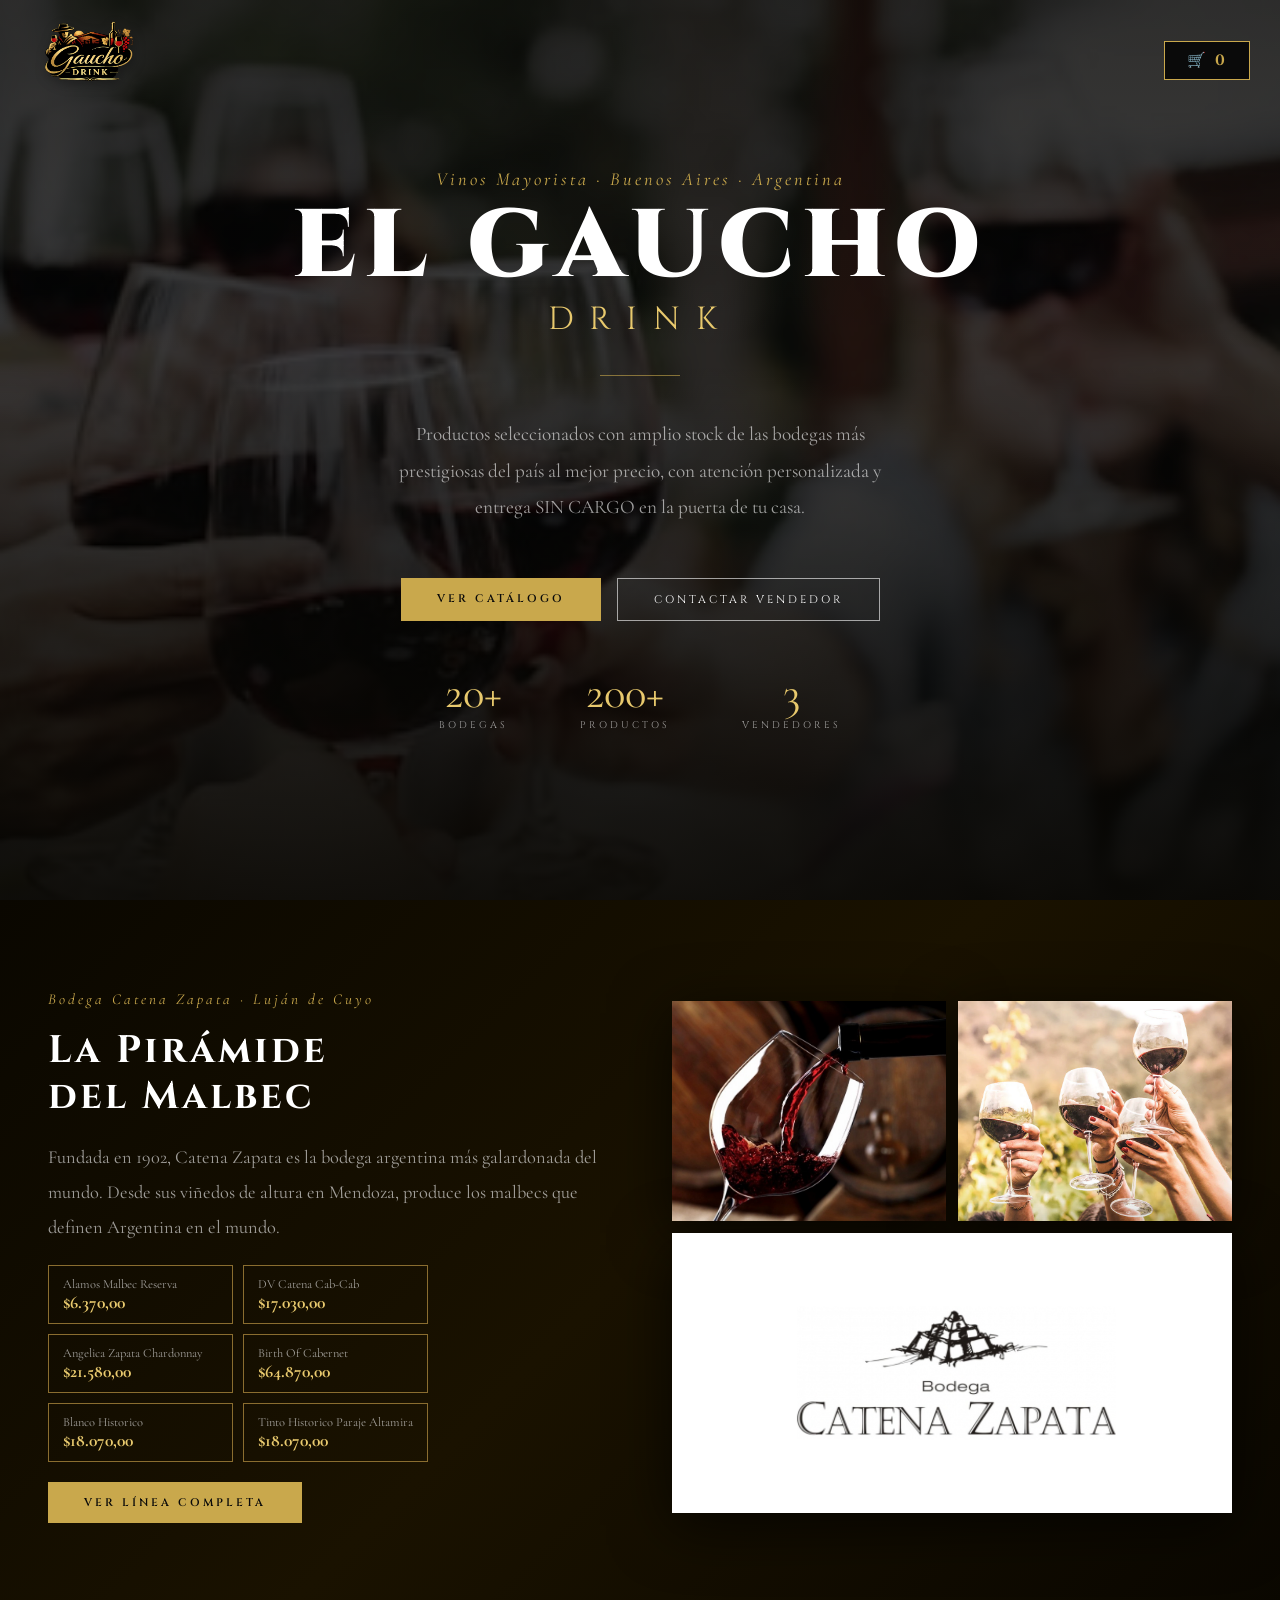
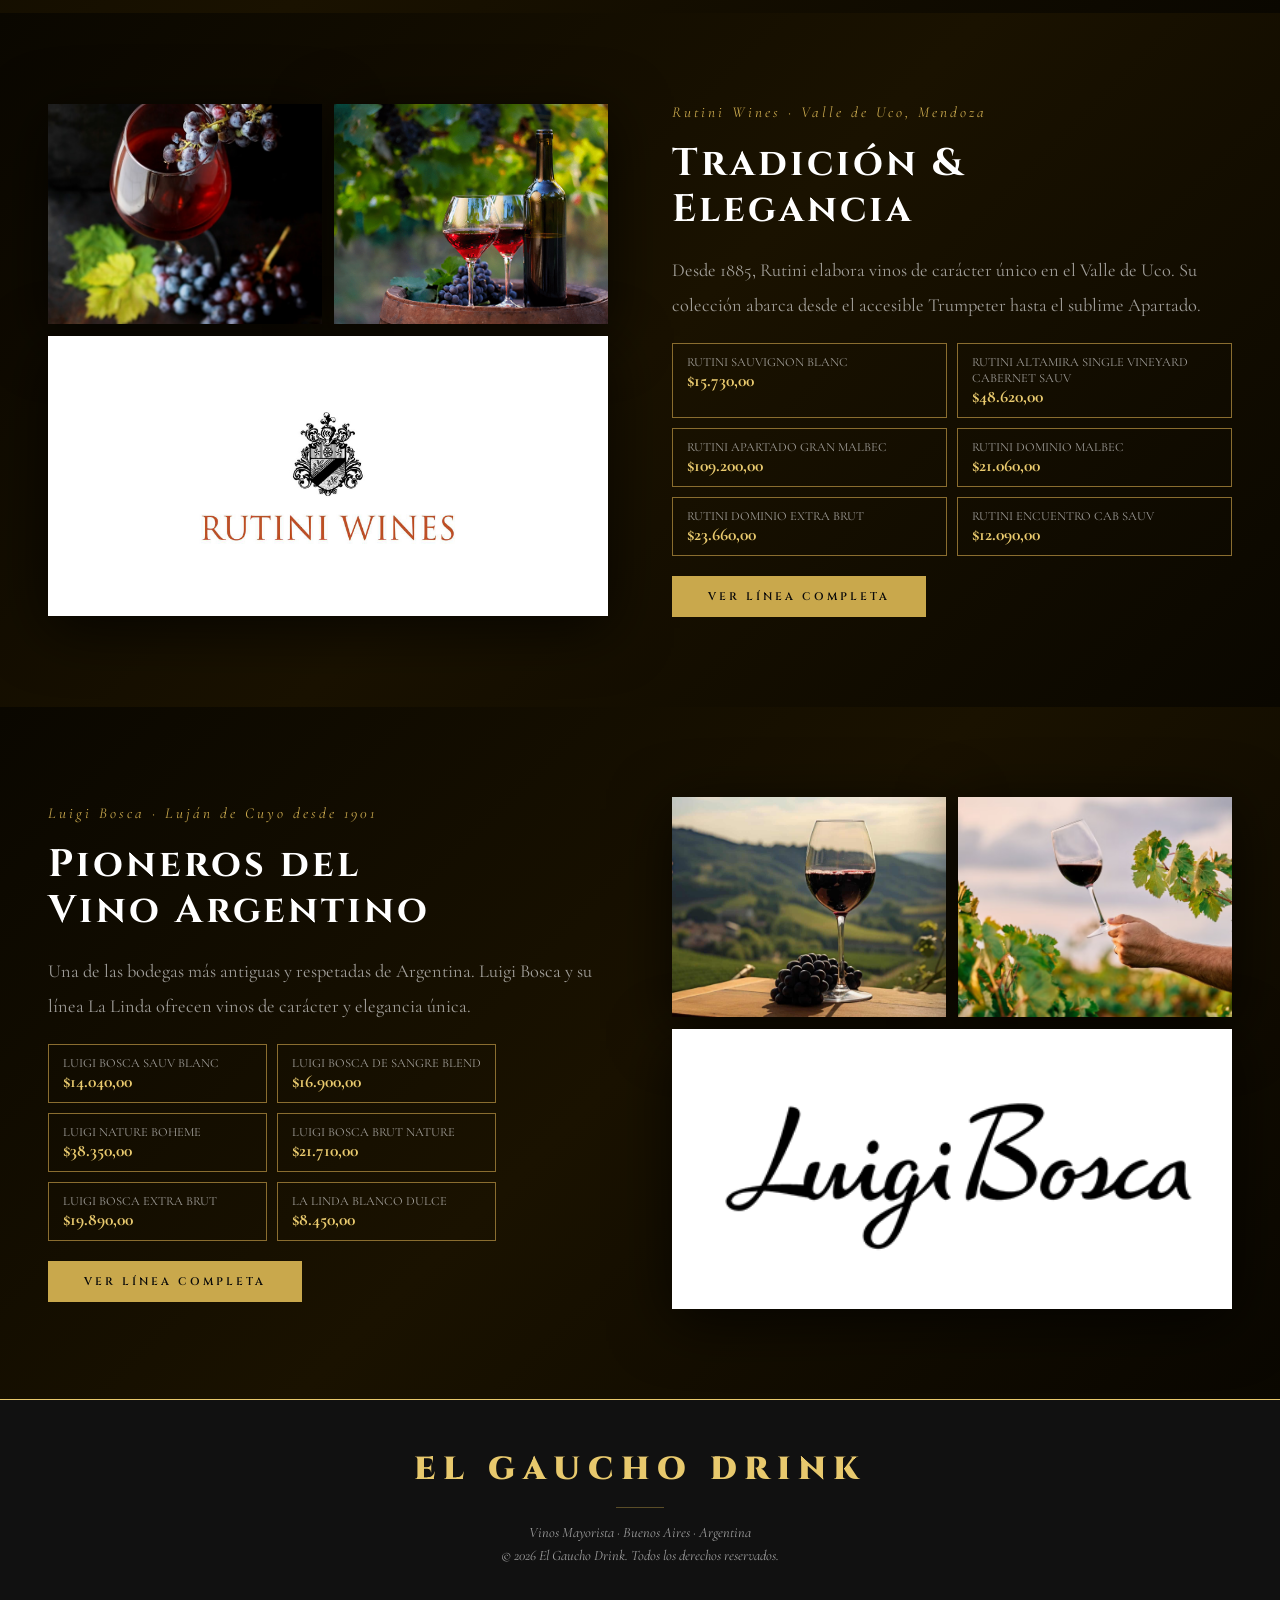
<file: index.html>
<!doctype html>
<html lang="es">
  <head>
    <meta charset="UTF-8" />
    <meta name="viewport" content="width=device-width, initial-scale=1.0" />
    <title>El Gaucho Drink - Vinos Mayorista</title>
    <link
      href="https://fonts.googleapis.com/css2?family=Cormorant+Garamond:ital,wght@0,400;1,400&family=Cinzel:wght@400;700;900&display=swap"
      rel="stylesheet"
    />
    <link rel="stylesheet" href="css/styleNavegacion.css" type="text/css" />
    <link rel="stylesheet" href="css/styleIndex.css" type="text/css" />
    <link rel="stylesheet" href="css/styleFooter.css" type="text/css" />
  </head>
  <body>
    <header>
      <!-- NAV -->
      <nav class="nav-container">
        <a href="./" onclick="mostrarSeccion('inicio')" class="nav-logo-link">
          <img
            src="./imagenes/logos/marca.png"
            alt="Logo El Gaucho Drink"
            class="nav-logo-img"
          />
        </a>

        <ul class="nav-links nav-main-links" id="main-nav-links">
          <li>
            <a href="./" onclick="mostrarSeccion('inicio')">Inicio</a>
          </li>
          <li>
            <a href="pages/catalogo.html" onclick="mostrarSeccion('catalogo')"
              >Catálogo</a
            >
          </li>
          <li>
            <a href="pages/nosotros.html" onclick="mostrarSeccion('nosotros')"
              >Quiénes Somos</a
            >
          </li>
          <li>
            <a href="pages/contacto.html" onclick="mostrarSeccion('contacto')"
              >Contacto</a
            >
          </li>
        </ul>

        <button class="button-cart" onclick="toggleCarrito()">
          🛒 <span id="count-cart">0</span>
        </button>
      </nav>
    </header>

    <main>
      <!-- HERO -->
      <section class="hero">
        <div
          class="hero-bg"
          style="
            background: url(&quot;./imagenes/ilustraciones/familia.jpeg&quot;)
              center/cover no-repeat;
          "
        ></div>
        <div class="hero-overlay"></div>
        <div class="hero-content">
          <div class="hero-text">
            <p class="hero-eyebrow">
              Vinos Mayorista · Buenos Aires · Argentina
            </p>
            <h1>EL GAUCHO<span class="sub">DRINK</span></h1>
            <div class="hero-rule"></div>
            <p class="hero-desc">
              Productos seleccionados con amplio stock de las bodegas más
              prestigiosas del país al mejor precio, con atención personalizada
              y entrega SIN CARGO en la puerta de tu casa.
            </p>
            <div class="hero-btns">
              <a
                href="pages/catalogo.html"
                onclick="mostrarSeccion('catalogo')"
                class="btn-gold"
                >Ver Catálogo</a
              >
              <a
                href="pages/contacto.html"
                onclick="mostrarSeccion('contacto')"
                class="btn-ghost"
                >Contactar Vendedor</a
              >
            </div>
          </div>
          <div class="hero-stats">
            <div class="stat">
              <div class="n">20+</div>
              <div class="l">Bodegas</div>
            </div>
            <div class="stat">
              <div class="n">200+</div>
              <div class="l">Productos</div>
            </div>
            <div class="stat">
              <div class="n">3</div>
              <div class="l">Vendedores</div>
            </div>
          </div>
        </div>
      </section>

      <!-- SHOWCASE -->
      <section id="showcases-container"></section>
    </main>

    <footer>
      <div class="f-logo">EL GAUCHO DRINK</div>
      <div class="f-rule"></div>
      <p>Vinos Mayorista · Buenos Aires · Argentina</p>
      <p>&copy; 2026 El Gaucho Drink. Todos los derechos reservados.</p>
    </footer>
    <script src="scripts/productos.js"></script>
    <script src="scripts/showcase.js"></script>
    <script src="scripts/carrito.js"></script>
    <script src="scripts/app.js"></script>
  </body>
</html>
</file>
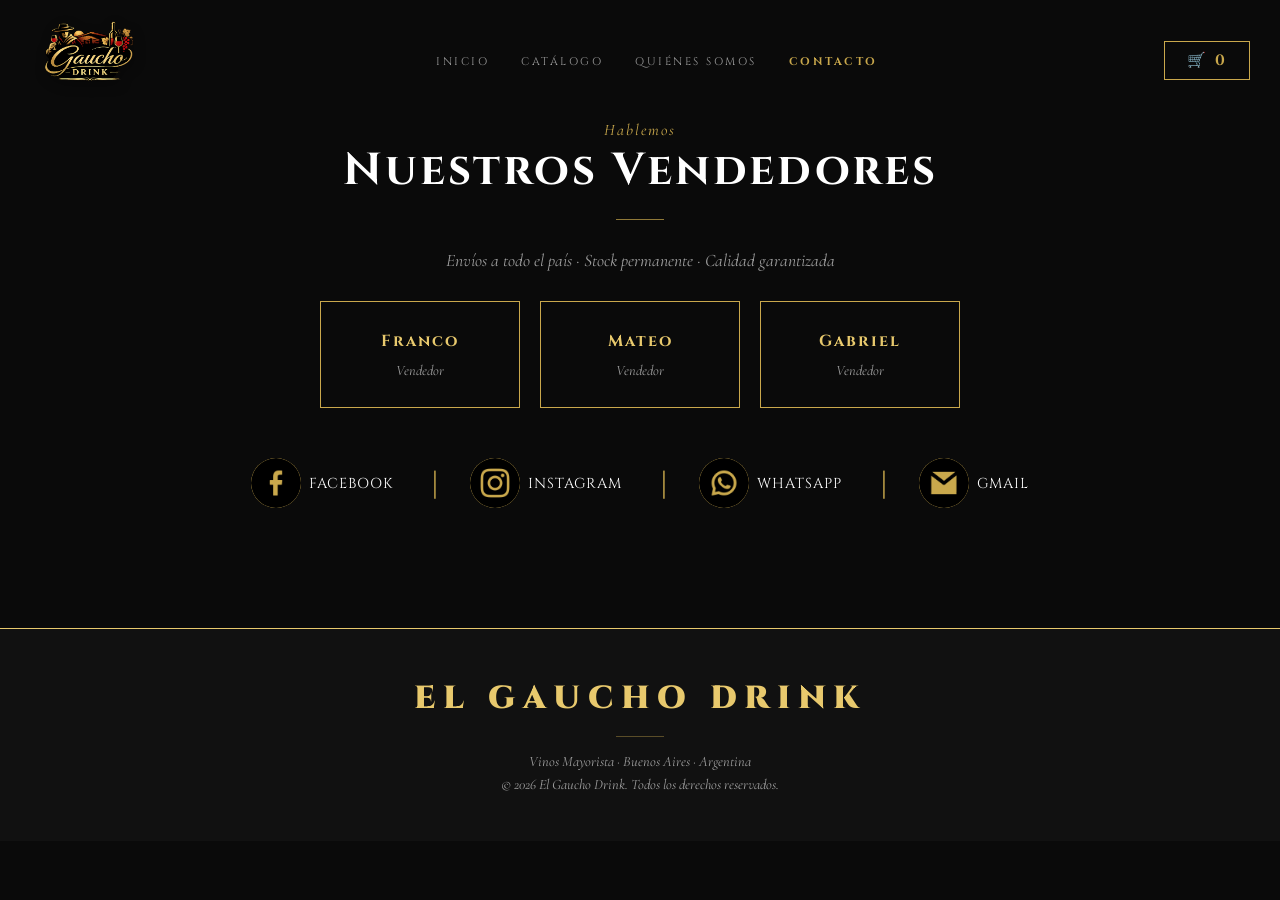
<file: contacto.html>
<!doctype html>
<html lang="en">
  <head>
    <meta charset="UTF-8" />
    <meta name="viewport" content="width=device-width, initial-scale=1.0" />
    <title>El Gaucho Drink - Contacto</title>
    <link
      href="https://fonts.googleapis.com/css2?family=Cormorant+Garamond:ital,wght@0,400;1,400&family=Cinzel:wght@400;700;900&display=swap"
      rel="stylesheet"
    />
    <link rel="stylesheet" href="styleNavegacion.css" type="text/css" />
    <link rel="stylesheet" href="styleContacto.css" type="text/css" />
    <link rel="stylesheet" href="styleFooter.css" type="text/css" />
  </head>
  <body>
    <header>
      <!-- NAV -->
      <nav class="nav-container nav-background">
        <a href="./" onclick="mostrarSeccion('inicio')" class="nav-logo-link">
          <img
            src="./imagenes/logos/marca.png"
            alt="Logo El Gaucho Drink"
            class="nav-logo-img"
          />
        </a>

        <ul class="nav-links nav-main-links" id="main-nav-links">
          <li>
            <a href="./" onclick="mostrarSeccion('inicio')">Inicio</a>
          </li>
          <li>
            <a href="catalogo.html" onclick="mostrarSeccion('catalogo')"
              >Catálogo</a
            >
          </li>
          <li>
            <a href="nosotros.html" onclick="mostrarSeccion('nosotros')"
              >Quiénes Somos</a
            >
          </li>
          <li>
            <a
              href="contacto.html"
              class="active-link"
              onclick="mostrarSeccion('contacto')"
              >Contacto</a
            >
          </li>
        </ul>

        <button class="button-cart" onclick="toggleCarrito()">
          🛒 <span id="count-cart">0</span>
        </button>
      </nav>
    </header>

    <main>
      <section class="contact-section" id="contacto">
        <div class="section-header">
          <p class="s-eyebrow">Hablemos</p>
          <h2 class="s-title">Nuestros Vendedores</h2>
          <div class="s-rule"></div>
        </div>
        <p class="section-text">
          Envíos a todo el país · Stock permanente · Calidad garantizada
        </p>

        <section class="section-social-networks">
          <div class="contact-grid">
            <div class="cc">
              <h3>Franco</h3>
              <p>Vendedor</p>
            </div>

            <div class="cc">
              <h3>Mateo</h3>
              <p>Vendedor</p>
            </div>

            <div class="cc">
              <h3>Gabriel</h3>
              <p>Vendedor</p>
            </div>
          </div>

          <div class="us-socials">
            <a
              href="https://www.facebook.com/profile.php?id=61582265163674"
              target="_blank"
              class="social-link"
            >
              <span class="social-icon">
                <img
                  src="./imagenes/logos/facebook.png"
                  alt="Logo de Facebook"
                />
              </span>
              Facebook
            </a>
            <a
              href="https://instagram.com/elgauchodrink"
              target="_blank"
              class="social-link"
            >
              <span class="social-icon">
                <img
                  src="./imagenes/logos/instagram.png"
                  alt="Logo de Instagram"
                />
              </span>
              Instagram
            </a>
            <a
              href="https://wa.me/5491176588135"
              target="_blank"
              class="social-link"
            >
              <span class="social-icon">
                <img
                  src="./imagenes/logos/whatsapp.png"
                  alt="Logo de WhatsApp"
                />
              </span>
              WhatsApp
            </a>
            <a href="mailto:elgauchodrink@gmail.com" class="social-link">
              <span class="social-icon">
                <img src="./imagenes/logos/gmail.png" alt="Logo de Gmail" />
              </span>
              Gmail
            </a>
          </div>
        </section>
      </section>
    </main>

    <footer>
      <div class="f-logo">EL GAUCHO DRINK</div>
      <div class="f-rule"></div>
      <p>Vinos Mayorista · Buenos Aires · Argentina</p>
      <p>&copy; 2026 El Gaucho Drink. Todos los derechos reservados.</p>
    </footer>
    <script src="carrito.js"></script>
  </body>
</html>
</file>
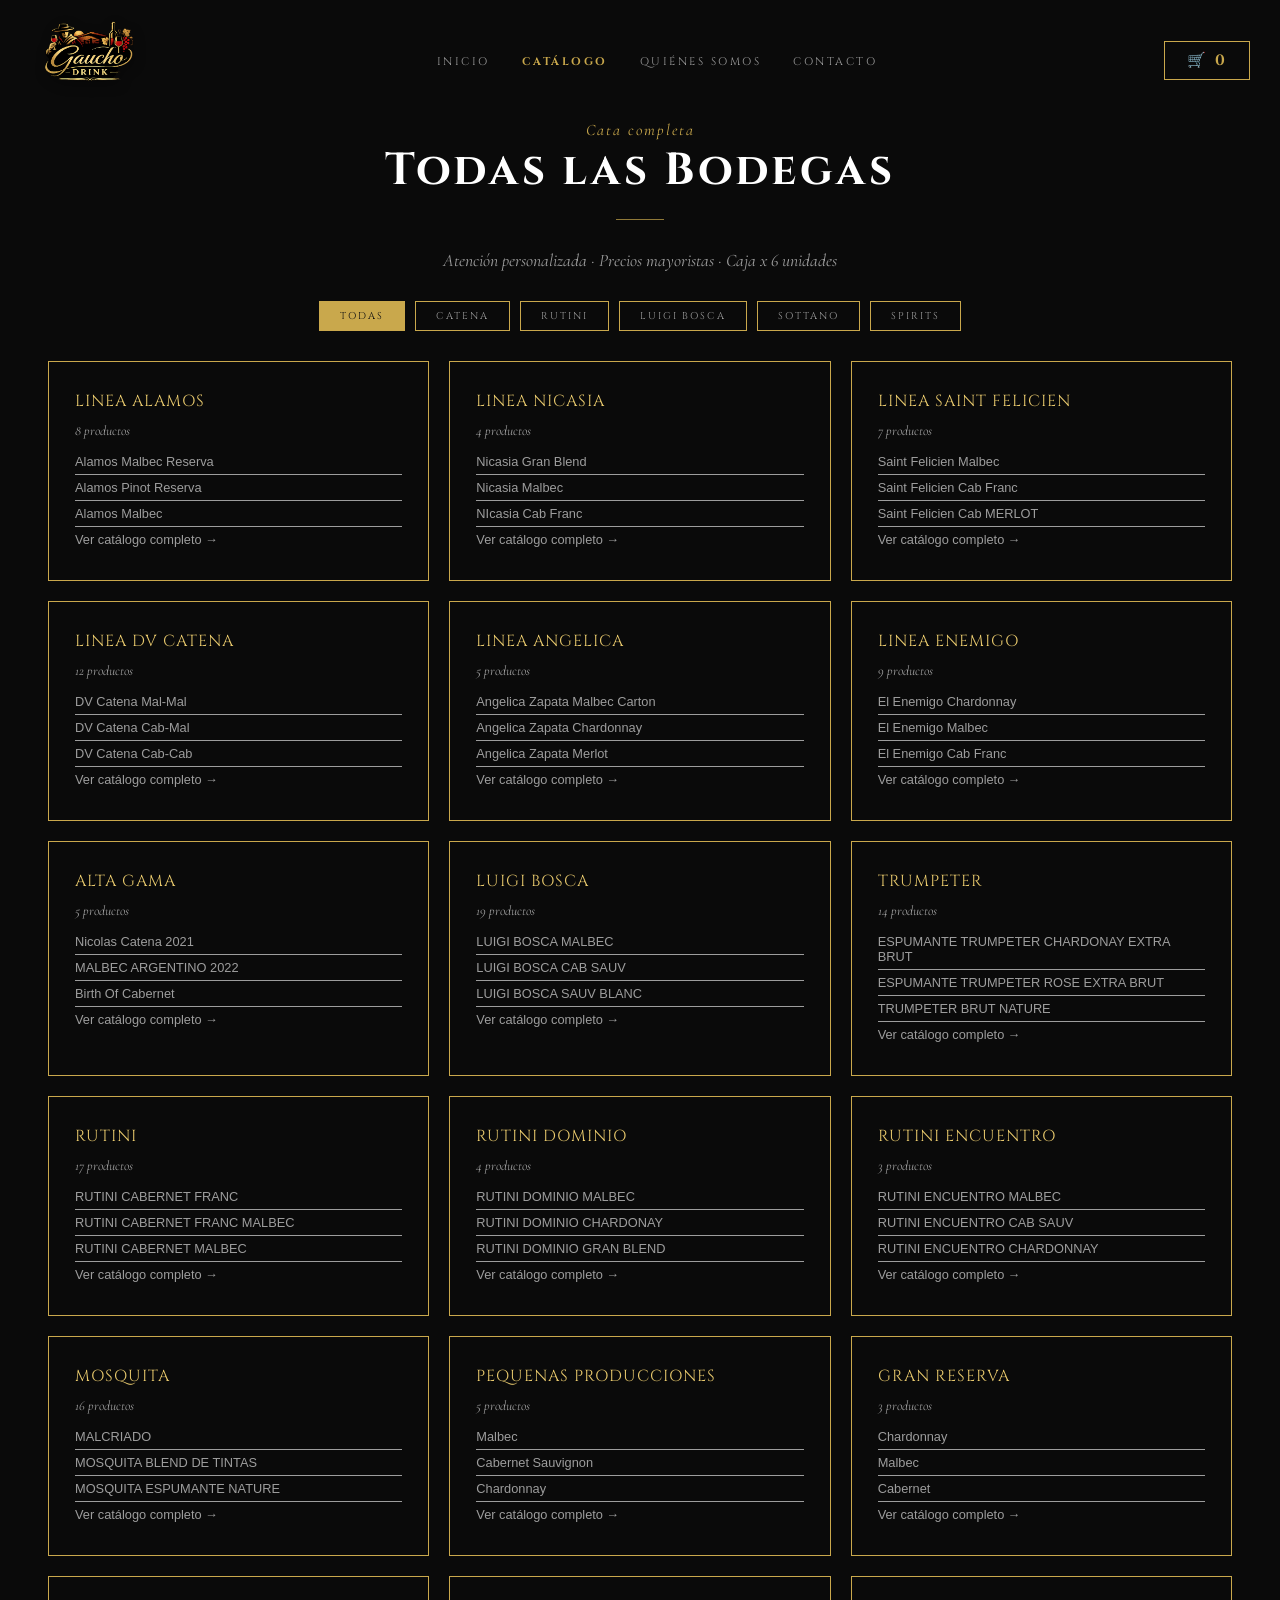
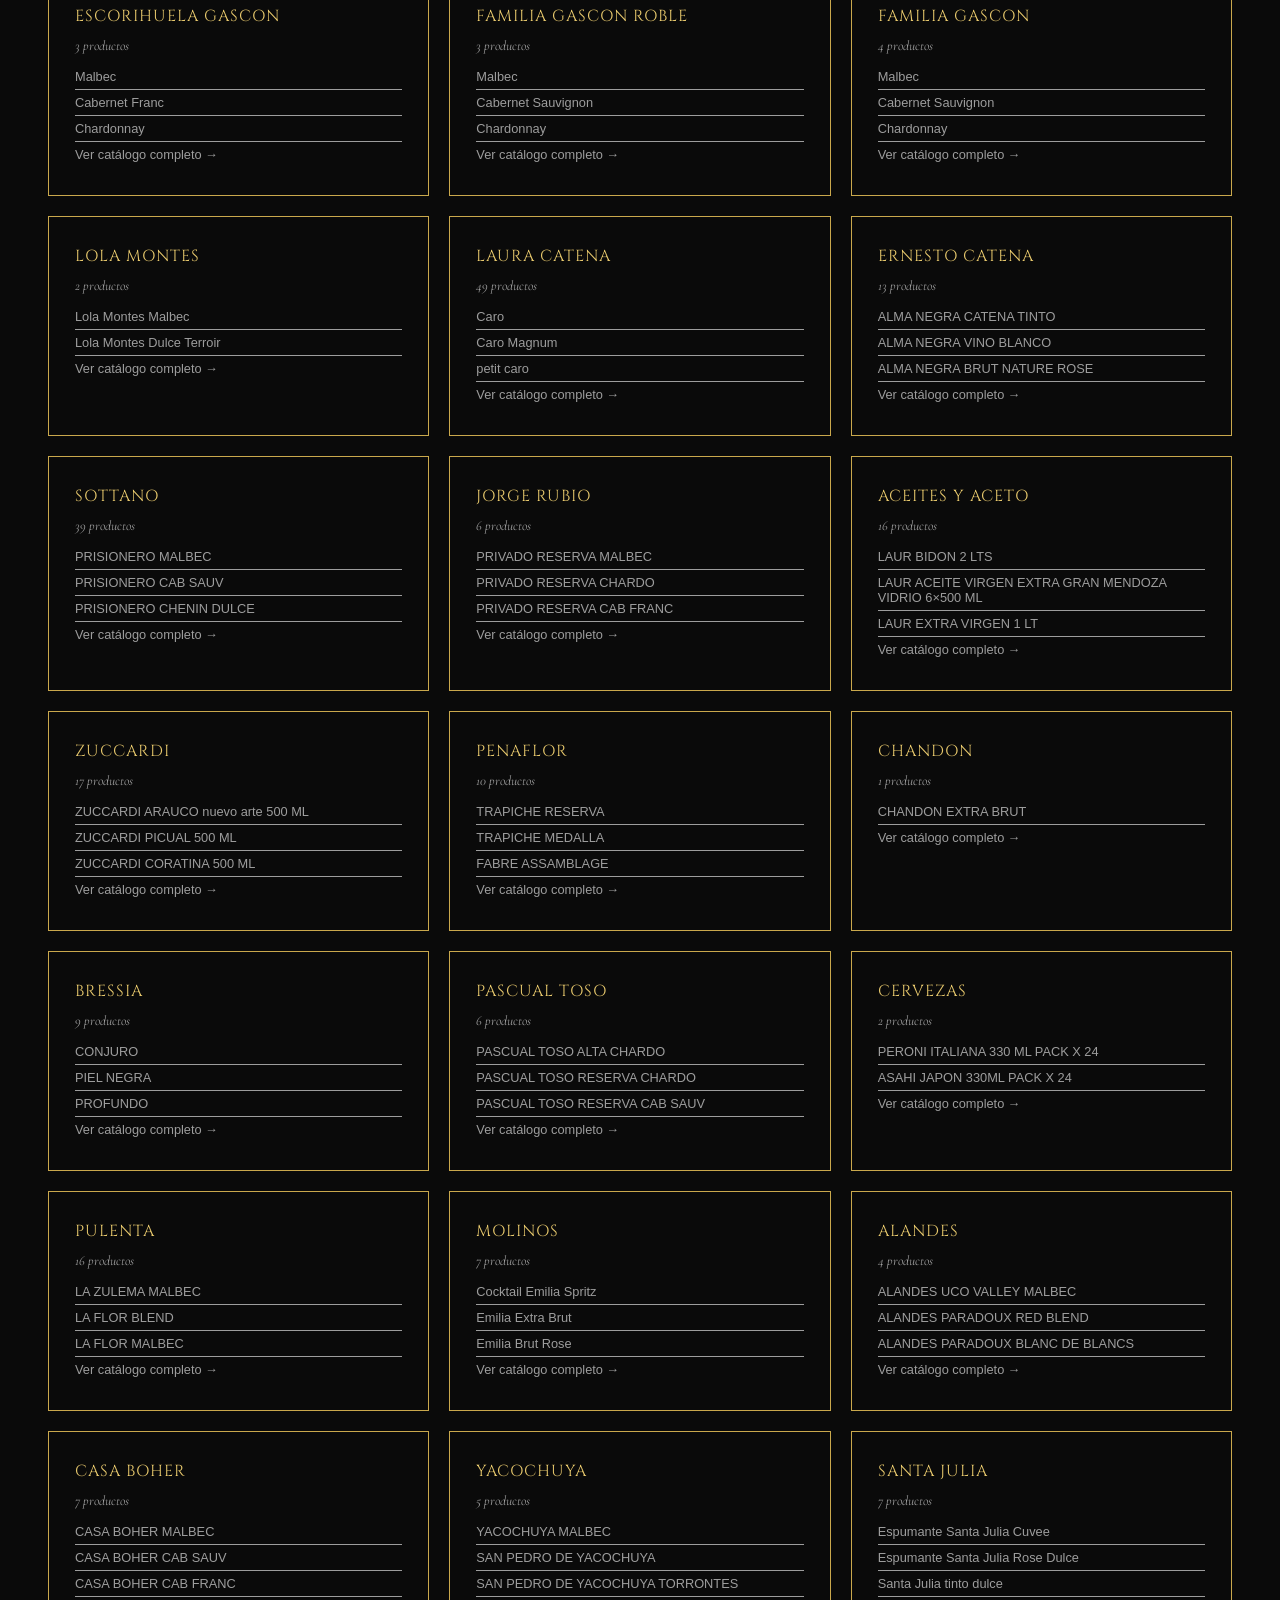
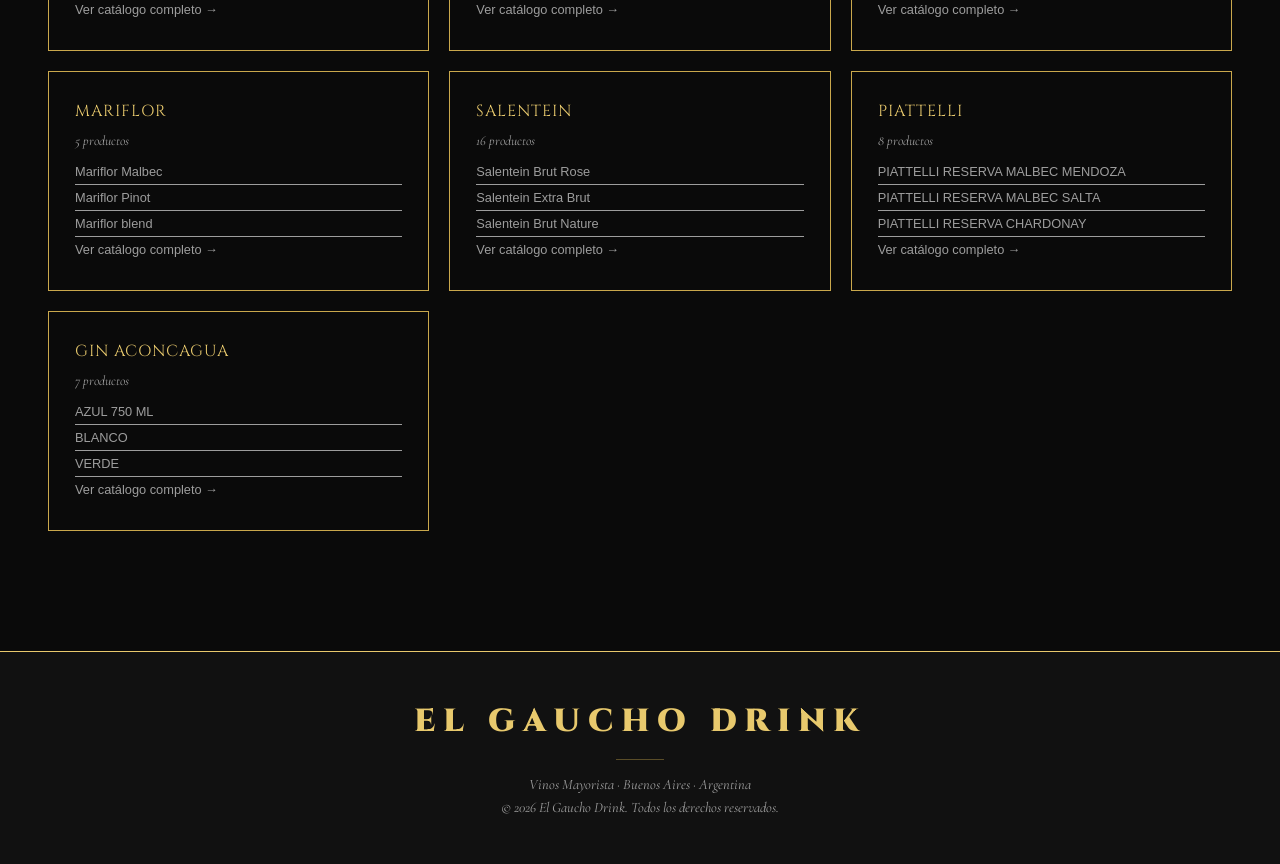
<file: pages/catalogo.html>
<!doctype html>
<html lang="en">
  <head>
    <meta charset="UTF-8" />
    <meta name="viewport" content="width=device-width, initial-scale=1.0" />
    <title>El Gaucho Drink - Catálogo</title>
    <link
      href="https://fonts.googleapis.com/css2?family=Cormorant+Garamond:ital,wght@0,400;1,400&family=Cinzel:wght@400;700;900&display=swap"
      rel="stylesheet"
    />
    <link rel="stylesheet" href="../css/styleNavegacion.css" type="text/css" />
    <link rel="stylesheet" href="../css/styleCatalogo.css" type="text/css" />
    <link rel="stylesheet" href="../css/styleFooter.css" type="text/css" />
  </head>
  <body>
    <header>
      <!-- NAV -->
      <nav class="nav-container nav-background">
        <a
          href="../index.html"
          onclick="mostrarSeccion('inicio')"
          class="nav-logo-link"
        >
          <img
            src="../imagenes/logos/marca.png"
            alt="Logo El Gaucho Drink"
            class="nav-logo-img"
          />
        </a>

        <ul class="nav-links nav-main-links" id="main-nav-links">
          <li>
            <a href="../index.html" onclick="mostrarSeccion('inicio')"
              >Inicio</a
            >
          </li>
          <li>
            <a
              href="catalogo.html"
              class="active-link"
              onclick="mostrarSeccion('catalogo')"
              >Catálogo</a
            >
          </li>
          <li>
            <a href="nosotros.html" onclick="mostrarSeccion('nosotros')"
              >Quiénes Somos</a
            >
          </li>
          <li>
            <a href="contacto.html" onclick="mostrarSeccion('contacto')"
              >Contacto</a
            >
          </li>
        </ul>

        <button class="button-cart" onclick="toggleCarrito()">
          🛒 <span id="count-cart">0</span>
        </button>
      </nav>
    </header>

    <main>
      <section class="brands-section" id="marcas">
        <div class="section-header">
          <p class="s-eyebrow">Cata completa</p>
          <h2 class="s-title">Todas las Bodegas</h2>
          <div class="s-rule"></div>
        </div>
        <p class="section-text">
          Atención personalizada · Precios mayoristas · Caja x 6 unidades
        </p>

        <div class="filter-bar">
          <button class="fbtn active" onclick="filtrarCatalogo('all', this)">
            Todas
          </button>
          <button class="fbtn" onclick="filtrarCatalogo('CATENA', this)">
            Catena
          </button>
          <button class="fbtn" onclick="filtrarCatalogo('RUTINI', this)">
            Rutini
          </button>
          <button class="fbtn" onclick="filtrarCatalogo('LUIGI', this)">
            Luigi Bosca
          </button>
          <button class="fbtn" onclick="filtrarCatalogo('SOTTANO', this)">
            Sottano
          </button>
          <button class="fbtn" onclick="filtrarCatalogo('SPIRITS', this)">
            Spirits
          </button>
        </div>

        <div class="brands-grid" id="brandsGrid"></div>
      </section>

      <section class="seccion-oculta" id="productos-marca">
        <div class="contenedor-boton-volver">
          <div class="section-header">
            <p class="s-eyebrow">Catalogo completo</p>
            <h2 class="s-title" id="titulo-marca-seleccionada">Productos</h2>
            <div class="s-rule"></div>
          </div>
          <button class="fbtn" onclick="volverAMarcas()">
            ← Volver a Marcas
          </button>
        </div>
        <div id="grilla-productos" class="brands-grid"></div>
      </section>
    </main>

    <footer>
      <div class="f-logo">EL GAUCHO DRINK</div>
      <div class="f-rule"></div>
      <p>Vinos Mayorista · Buenos Aires · Argentina</p>
      <p>&copy; 2026 El Gaucho Drink. Todos los derechos reservados.</p>
    </footer>
    <script src="../scripts/productos.js"></script>
    <script src="../scripts/catalogo.js"></script>
    <script src="../scripts/carrito.js"></script>
  </body>
</html>
</file>
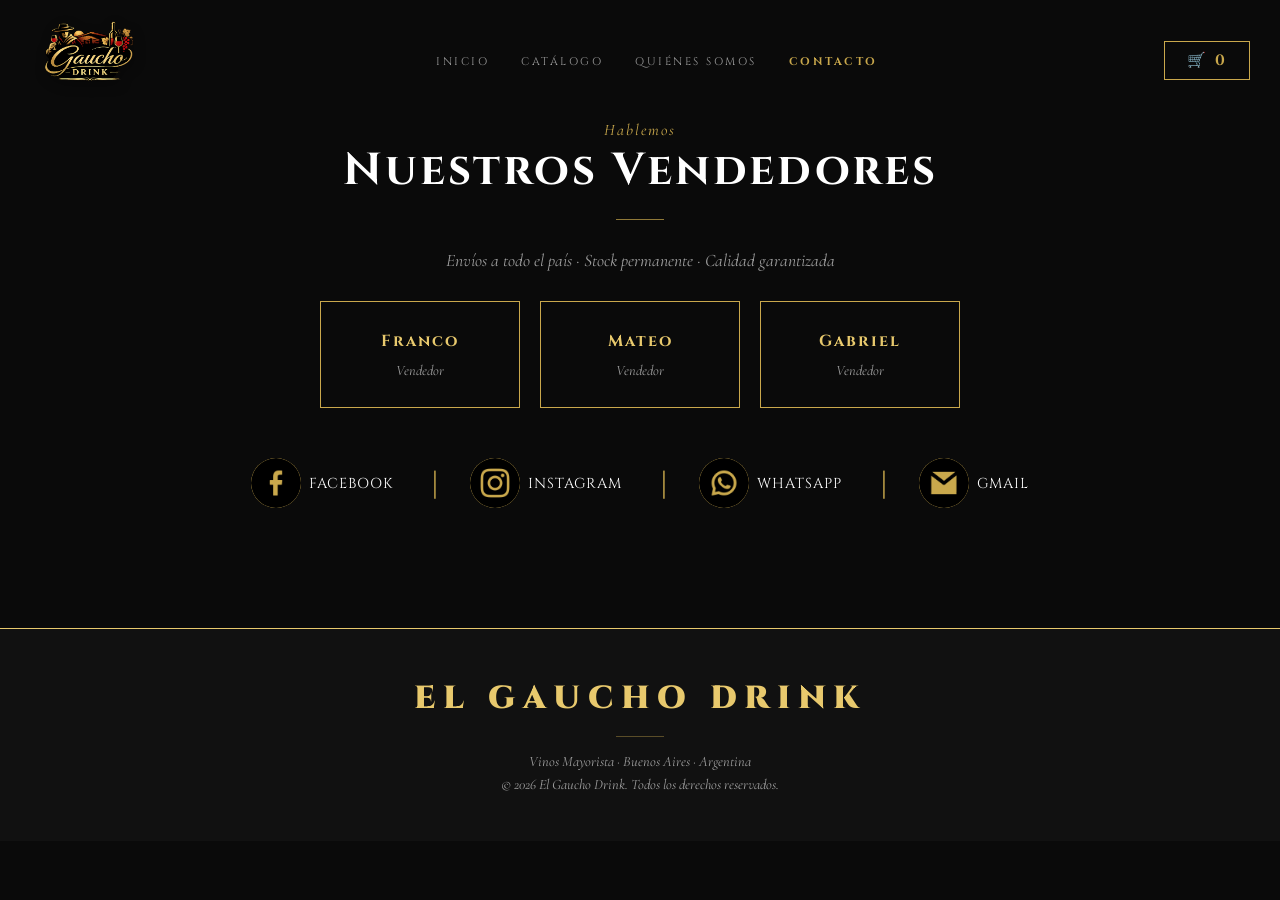
<file: pages/contacto.html>
<!doctype html>
<html lang="en">
  <head>
    <meta charset="UTF-8" />
    <meta name="viewport" content="width=device-width, initial-scale=1.0" />
    <title>El Gaucho Drink - Contacto</title>
    <link
      href="https://fonts.googleapis.com/css2?family=Cormorant+Garamond:ital,wght@0,400;1,400&family=Cinzel:wght@400;700;900&display=swap"
      rel="stylesheet"
    />
    <link rel="stylesheet" href="../css/styleNavegacion.css" type="text/css" />
    <link rel="stylesheet" href="../css/styleContacto.css" type="text/css" />
    <link rel="stylesheet" href="../css/styleFooter.css" type="text/css" />
  </head>
  <body>
    <header>
      <!-- NAV -->
      <nav class="nav-container nav-background">
        <a
          href="../index.html"
          onclick="mostrarSeccion('inicio')"
          class="nav-logo-link"
        >
          <img
            src="../imagenes/logos/marca.png"
            alt="Logo El Gaucho Drink"
            class="nav-logo-img"
          />
        </a>

        <ul class="nav-links nav-main-links" id="main-nav-links">
          <li>
            <a href="../index.html" onclick="mostrarSeccion('inicio')"
              >Inicio</a
            >
          </li>
          <li>
            <a href="catalogo.html" onclick="mostrarSeccion('catalogo')"
              >Catálogo</a
            >
          </li>
          <li>
            <a href="nosotros.html" onclick="mostrarSeccion('nosotros')"
              >Quiénes Somos</a
            >
          </li>
          <li>
            <a
              href="contacto.html"
              class="active-link"
              onclick="mostrarSeccion('contacto')"
              >Contacto</a
            >
          </li>
        </ul>

        <button class="button-cart" onclick="toggleCarrito()">
          🛒 <span id="count-cart">0</span>
        </button>
      </nav>
    </header>

    <main>
      <section class="contact-section" id="contacto">
        <div class="section-header">
          <p class="s-eyebrow">Hablemos</p>
          <h2 class="s-title">Nuestros Vendedores</h2>
          <div class="s-rule"></div>
        </div>
        <p class="section-text">
          Envíos a todo el país · Stock permanente · Calidad garantizada
        </p>

        <section class="section-social-networks">
          <div class="contact-grid">
            <div class="cc">
              <h3>Franco</h3>
              <p>Vendedor</p>
            </div>

            <div class="cc">
              <h3>Mateo</h3>
              <p>Vendedor</p>
            </div>

            <div class="cc">
              <h3>Gabriel</h3>
              <p>Vendedor</p>
            </div>
          </div>

          <div class="us-socials">
            <a
              href="https://www.facebook.com/profile.php?id=61582265163674"
              target="_blank"
              class="social-link"
            >
              <span class="social-icon">
                <img
                  src="../imagenes/logos/facebook.png"
                  alt="Logo de Facebook"
                />
              </span>
              Facebook
            </a>
            <a
              href="https://instagram.com/elgauchodrink"
              target="_blank"
              class="social-link"
            >
              <span class="social-icon">
                <img
                  src="../imagenes/logos/instagram.png"
                  alt="Logo de Instagram"
                />
              </span>
              Instagram
            </a>
            <a
              href="https://wa.me/5491176588135"
              target="_blank"
              class="social-link"
            >
              <span class="social-icon">
                <img
                  src="../imagenes/logos/whatsapp.png"
                  alt="Logo de WhatsApp"
                />
              </span>
              WhatsApp
            </a>
            <a href="mailto:elgauchodrink@gmail.com" class="social-link">
              <span class="social-icon">
                <img src="../imagenes/logos/gmail.png" alt="Logo de Gmail" />
              </span>
              Gmail
            </a>
          </div>
        </section>
      </section>
    </main>

    <footer>
      <div class="f-logo">EL GAUCHO DRINK</div>
      <div class="f-rule"></div>
      <p>Vinos Mayorista · Buenos Aires · Argentina</p>
      <p>&copy; 2026 El Gaucho Drink. Todos los derechos reservados.</p>
    </footer>
    <script src="../scripts/carrito.js"></script>
  </body>
</html>
</file>
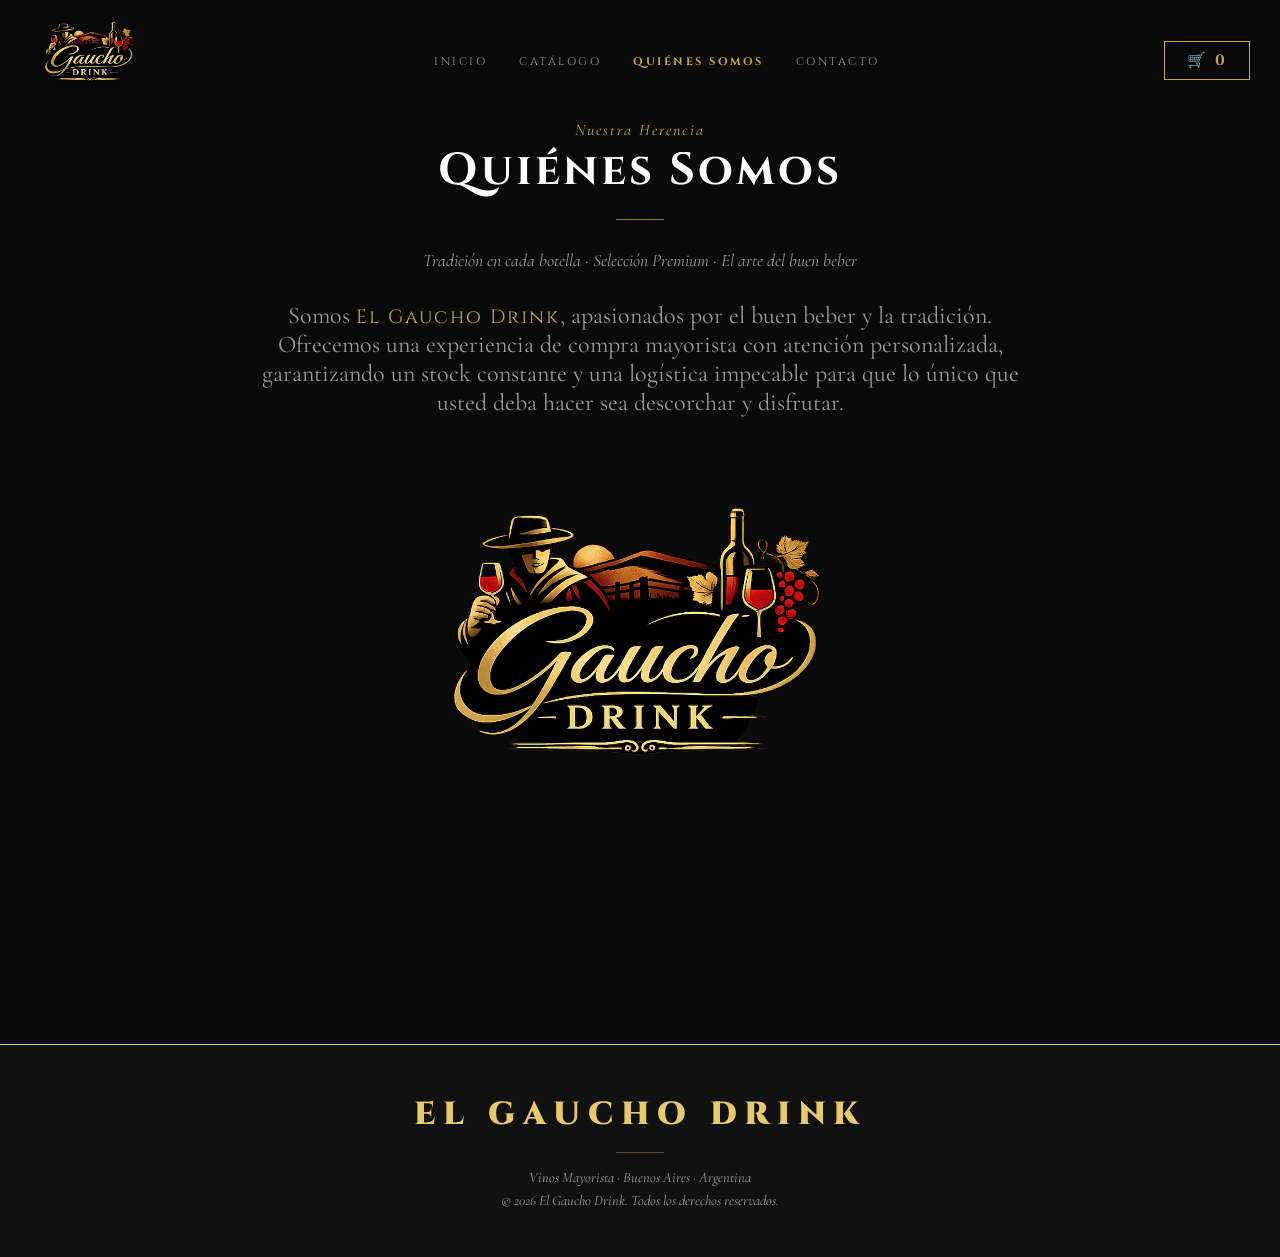
<file: pages/nosotros.html>
<!doctype html>
<html lang="en">
  <head>
    <meta charset="UTF-8" />
    <meta name="viewport" content="width=device-width, initial-scale=1.0" />
    <title>El Gaucho Drink - Quiénes Somos</title>
    <link
      href="https://fonts.googleapis.com/css2?family=Cormorant+Garamond:ital,wght@0,400;1,400&family=Cinzel:wght@400;700;900&display=swap"
      rel="stylesheet"
    />
    <link rel="stylesheet" href="../css/styleNavegacion.css" type="text/css" />
    <link rel="stylesheet" href="../css/styleNosotros.css" type="text/css" />
    <link rel="stylesheet" href="../css/styleFooter.css" type="text/css" />
  </head>
  <body>
    <header>
      <!-- NAV -->
      <nav class="nav-container nav-background">
        <a
          href="../index.html"
          onclick="mostrarSeccion('inicio')"
          class="nav-logo-link"
        >
          <img
            src="../imagenes/logos/marca.png"
            alt="Logo El Gaucho Drink"
            class="nav-logo-img"
          />
        </a>

        <ul class="nav-links nav-main-links" id="main-nav-links">
          <li>
            <a href="../index.html" onclick="mostrarSeccion('inicio')"
              >Inicio</a
            >
          </li>
          <li>
            <a href="catalogo.html" onclick="mostrarSeccion('catalogo')"
              >Catálogo</a
            >
          </li>
          <li>
            <a
              href="nosotros.html"
              class="active-link"
              onclick="mostrarSeccion('nosotros')"
              >Quiénes Somos</a
            >
          </li>
          <li>
            <a href="contacto.html" onclick="mostrarSeccion('contacto')"
              >Contacto</a
            >
          </li>
        </ul>

        <button class="button-cart" onclick="toggleCarrito()">
          🛒 <span id="count-cart">0</span>
        </button>
      </nav>
    </header>

    <main>
      <section class="us-section" id="nosotros">
        <div class="section-header">
          <p class="s-eyebrow">Nuestra Herencia</p>
          <h2 class="s-title">Quiénes Somos</h2>
          <div class="s-rule"></div>
        </div>
        <p class="section-text">
          Tradición en cada botella · Selección Premium · El arte del buen beber
        </p>
        <div class="section-body">
          <p>
            Somos <label class="company-name">El Gaucho Drink</label>,
            apasionados por el buen beber y la tradición. Ofrecemos una
            experiencia de compra mayorista con atención personalizada,
            garantizando un stock constante y una logística impecable para que
            lo único que usted deba hacer sea descorchar y disfrutar.
          </p>
          <img
            src="../imagenes/logos/marca.png"
            alt="Logo El Gaucho Drink"
            class="logo-img"
          />
        </div>
      </section>
    </main>

    <footer>
      <div class="f-logo">EL GAUCHO DRINK</div>
      <div class="f-rule"></div>
      <p>Vinos Mayorista · Buenos Aires · Argentina</p>
      <p>&copy; 2026 El Gaucho Drink. Todos los derechos reservados.</p>
    </footer>
    <script src="../scripts/productos.js"></script>
    <script src="../scripts/carrito.js"></script>
  </body>
</html>
</file>
<file: css/styleNavegacion.css>
/* =========================================
   ESTILO PREMIUM
   ========================================= */

:root {
    /* Paleta de Colores */
    --gold-main: #c9a84c;
    --gold-light: #e8c96d;
    --gold-dark: #8a6d2f;
    --bg-dark: #0a0a0a;
    --bg-card: #111111;
    --white: #ffffff;
    --text: #e0d5c0;
    --text-muted: #ffffff99;
    --transparent: transparent;
    --overlay-gradient: linear-gradient(to bottom, rgba(10, 8, 4, 0.3) 0%, rgba(10, 8, 4, 0.85) 100%);

    /* Tipografías */
    --font-primary: 'Lato', sans-serif;
    --font-accent: 'Cinzel', serif;
    --font-classic: 'Cormorant Garamond', serif;

    /* Espaciados y Bordes */
    --gap-stats: 60px;
    --transition-fast: 0.3s ease;

    /* Imagenes */
    --img-family: url("./imagenes/ilustraciones/familia.jpeg");
    --img-country: url("./imagenes/ilustraciones/campo.jpeg");
    --img-scene: url("./imagenes/ilustraciones/escena.jpeg");

    /* Fondos */
    --bg-hero: url("./imagenes/ilustraciones/familia.jpeg");
}

html {
    scroll-behavior: smooth; 
}

* { 
    margin: 0;
    padding: 0;
    box-sizing: border-box; 
}

body {
    font-family: var(--font-primary);
    background-color: var(--bg-dark);
    color: var(--text);
    display: flex;
    flex-direction: column;
    min-height: 100vh;
}

main{
    height: 100%;
}

/* =========================================
   NAVEGACIÓN
   ========================================= */
.nav-container {
    position: fixed;
    top: 0;
    width: 100%;
    z-index: 1000;
    background-color: var(--transparent);
    display: flex;
    justify-content: space-between;
    align-items: center; 
    padding: 0px 30px;
}

.nav-background {
    background-color: var(--bg-dark) !important;
}

.nav-logo-link { 
    display: flex; 
    align-items: center; 
    text-decoration: none; 
    height: 120px; 
}

.nav-logo-img {
    height: 100%; 
    width: auto;
    object-fit: contain;
    filter: drop-shadow(2px 4px 6px #0000004d); 
    transition: transform 0.3s ease;
}

.nav-logo-img:hover {
    transform: scale(1.05);
}

.nav-links {
    display: flex;
    gap: 32px;
    list-style: none;
}

.nav-links a{
    color:var(--text-muted);
    text-decoration: none;
    font-family: var(--font-accent);
    font-size: 11px;
    letter-spacing: 2.5px;
    text-transform: uppercase;
    transition: .3s;
}

.nav-links a:hover{
    color: var(--gold-light);
}

.nav-links a.active-link {
    color: var(--gold-main);
    font-weight: bold;
}

.button-cart{
    background: var(--bg-dark);
    border: 1px solid var(--gold-main);
    color: var(--gold-main);
    padding: 8px 22px;
    font-family: var(--font-accent);
    font-size: 15px;
    font-weight: bold;
    letter-spacing: 2.5px;
    text-transform: uppercase;
    text-decoration: none;
    transition: .3s;
}

.button-cart:hover{
    background: var(--gold-main);
    color: var(--bg-dark);
}

/* =========================================
   CARRITO
   ========================================= */

.cart-modal {
    position: fixed;
    top: 0;
    right: -100%;
    width: 350px;
    height: 100vh;
    background: var(--bg-card);
    z-index: 9999;
    transition: 0.4s ease;
    box-shadow: -10px 0 20px var(--bg-dark);
    padding: 20px;
}

.cart-modal.active {
    right: 0;
}

.cart-content {
    display: flex;
    flex-direction: column;
    height: 100%;
}

.cart-header {
    display: flex;
    justify-content: space-between;
    align-items: center;
    border-bottom: 1px solid var(--gold-main);
    padding-bottom: 15px;
    color: var(--white);
    font-family: var(--font-accent), serif;
}

.close-cart {
    background: none;
    border: none;
    color: var(--gold-main);
    font-size: 1.5rem;
    cursor: pointer;
}

#cart-items-container {
    flex-grow: 1;
    overflow-y: auto;
    padding: 20px 0;
}

.cart-item {
    display: flex;
    justify-content: space-between;
    align-items: center;
    margin-bottom: 20px;
    padding-bottom: 10px;
    border-bottom: 1px solid #333;
}

.item-info{
    display: flex;
    flex-direction: column;
    gap: 10px;
}

.item-name { color: var(--white); font-size: 0.9rem; margin: 0; }
.item-brand { color: var(--gold-main); font-size: 0.75rem; font-style: italic; }
.item-price { color: var(--white); font-weight: bold; font-size: 0.85rem; }

.item-controls{
    display: flex;
    flex-direction: row;
    align-items: end;
    gap: 10px;
}

.item-controls #quantity-controls{
    display: flex;
    flex-direction: column;
    gap: 5px;
}

.item-controls button {
    background: var(--gold-main);
    border: none;
    width: 25px;
    height: 25px;
    cursor: pointer;
    font-weight: bold;
}

.item-controls span {
    color: var(--white);
    margin: 0 10px;
}

.btn-remove {
    background: none !important;
    margin-left: 5px;
}

.cart-footer {
    border-top: 1px solid var(--gold-main);
    padding-top: 20px;
}

.cart-total {
    color: var(--white);
    font-size: 1.2rem;
    margin-bottom: 20px;
    display: flex;
    justify-content: space-between;
}

.btn-whatsapp {
    width: 100%;
    background-color: var(--gold-light);
    color: var(--bg-dark);
    border: none;
    font-family: var(--font-accent), serif;
    font-size: 14px;
    padding: 10px;
}

/* =========================================
   RESPONSIVE
   ========================================= */

/* Ocultar por defecto en el inicio */
.nav-main-links.hidden {
    display: none;
}

/* Responsive: De Tablet para abajo (aprox 768px) */
@media (max-width: 768px) {
    .nav-main-links {
        position: fixed;
        bottom: 0;
        left: 0;
        width: 100%;
        background-color: var(--bg-card); /* Fondo oscuro para que se vea */
        padding: 15px 0;
        margin: 0;
        justify-content: center; /* Centra los links */
        border-top: 1px solid var(--gold-dark);
        gap: 15px; /* Menos espacio en móvil */
    }

    .nav-links a {
        font-size: 10px; /* Un poco más pequeño para que quepa todo */
        letter-spacing: 1px;
    }
    
    /* Evitar que el contenido del pie de página choque con el menú */
    body {
        padding-bottom: 60px; 
    }
}
</file>
<file: css/styleIndex.css>
/* =========================================
   HERO
   ========================================= */

.hero{
    min-height: 100vh;
    display: flex;
    flex-direction: column;
    align-items: center;
    justify-content: center;
    text-align: center;
    position: relative;
    overflow: hidden;
}

.hero-bg{
    position: absolute;
    inset: 0;
    /* background: var(--bg-hero) center/cover no-repeat; */
    filter: brightness(0.25) saturate(0.7);
}

.hero-overlay{
    position: absolute;
    inset: 0;
    background: linear-gradient(to bottom, #0a08044d 0%, #0a080400 40%, #0a0804d9 100%);
}

.hero-content{
    display: flex;
    flex-direction: column;
    gap: 50px;
}

.hero-text {
    z-index: 2;
    display: flex;
    flex-direction: column;
    align-items: center;
    gap: 12px;
}

.hero-eyebrow{
    font-family: var(--font-classic), serif;
    font-style: italic;
    font-size: 1.15rem;
    color: var(--gold-main);
    letter-spacing: 3px;
}

.hero h1{
    font-family: var(--font-accent), serif;
    font-size: clamp(3.7rem, 7.5vw, 8.5rem);
    font-weight: 900;
    color: var(--white);
    line-height: .95;
    letter-spacing: 8px;
}

.hero h1 .sub{
    display: block;
    font-size: clamp(1.2rem, 2.5vw, 2rem);
    font-weight: 400;
    letter-spacing: 16px;
    color: var(--gold-light);
    margin-top: 12px;
}

.hero-rule{
    width: 80px;
    height: 1px;
    background: var(--gold-main);
    margin: 28px auto;
    opacity: 0.6;
}

.hero-desc{
    font-family: var(--font-classic), serif;
    font-size: 1.2rem;
    color: var(--text-muted);
    line-height: 1.9;
    max-width: 540px;
    margin: 0 auto 40px;
    padding: 0 20px;
}

.hero-btns{
    display: flex;
    gap: 16px;
    justify-content: center;
    flex-wrap: wrap;
}

.btn-gold{
    background: var(--gold-main);
    color: var(--bg-dark);
    padding: 13px 36px;
    font-family: var(--font-accent), serif;
    font-weight: 600;
    font-size: 11px;
    letter-spacing: 3px;
    text-transform: uppercase;
    text-decoration: none;
    transition: .3s;
    border: none;
    cursor: pointer;
}

.btn-gold:hover{
    background:var(--gold-light);
    transform:translateY(-2px);
}

.btn-ghost{
    background: transparent;color: var(--white);
    padding: 13px 36px;
    font-family: var(--font-accent), serif;
    font-size: 11px;
    letter-spacing: 3px;
    text-transform: uppercase;
    text-decoration: none;
    border: 1px solid var(--text-muted);
    transition: .3s;
}

.btn-ghost:hover{
    border-color: var(--gold-main);
    color: var(--gold-main);
}

.hero-stats{
    display: flex;
    justify-content: center;
    gap: 72px;
    z-index: 2;
}

.stat .n{
    font-family: var(--font-classic), serif;
    font-size: 2.8rem;
    color: var(--gold-light);
    line-height: 1;
}

.stat .l{
    font-family: var(--font-accent), serif;
    font-size: .6rem;
    letter-spacing: 3px;
    color: var(--text-muted);
    text-transform: uppercase;
    margin-top: 4px;
}

/* =========================================
   BODEGA SHOWCASES
   ========================================= */

.showcase{
    padding:0;
}

.catena-showcase, .rutini-showcase, .luigi-showcase{
    background: linear-gradient(135deg,#0a0700 0%,#1a1200 50%,#0a0700 100%);
    padding:90px 48px;
    position: relative;
    overflow: hidden;
}

.showcase-inner{
    max-width: 1200px;
    margin: 0 auto;
    display: grid;
    grid-template-columns: 1fr 1fr;
    gap: 64px;
    align-items: center;
}

.showcase-inner.rev{
    direction: rtl;
}

.showcase-inner.rev > *{
    direction: ltr;
}

.sw-content{
    display: flex;
    flex-direction: column;
    align-items: flex-start;
    gap: 20px;
}

.sw-brand-tag{
    font-family: var(--font-classic), serif;
    font-style: italic;
    font-size: .95rem;
    color: var(--gold-main);
    letter-spacing: 3px;
}

.sw-title{
    font-family: var(--font-accent), serif;
    font-size: clamp(1.8rem,3vw,2.6rem);
    color: var(--white);
    font-weight: 700;
    letter-spacing: 3px;
    line-height: 1.2;
}

.sw-desc{
    font-family: var(--font-classic), serif;
    font-size: 1.15rem;
    color: var(--text-muted);
    line-height: 1.9;
}

.sw-products{
    display:grid;
    grid-template-columns:1fr 1fr;
    gap:10px;
}

.sw-item{
    background: var(--transparent);
    border: 1px solid var(--gold-dark);
    padding:10px 14px;
}

.sw-item-name{
    font-size:.78rem;
    color:var(--text-muted);
    font-family: var(--font-classic),serif;
}

.sw-item-price{
    font-family: var(--font-classic),serif;
    font-size:1.1rem;
    color:var(--gold-light);
    font-weight:700;
}

.sw-imgs{
    display: grid;
    grid-template-columns: 1fr 1fr;
    gap: 12px;
}

.sw-imgs img{
    width: 100%;
    height: 220px;
    object-fit: cover;
    filter: drop-shadow(0 12px 30px #000000b3);
    transition: .3s;
}

.sw-imgs img:hover{
    transform: scale(1.03);
}

.sw-imgs .big{
    grid-column:span 2;
    height: 280px;
}

/* =========================================
   RESPONSIVE
   ========================================= */

@media(max-width:900px){
    .brands-section,.catena-showcase,.rutini-showcase,.luigi-showcase,.featured-section,.contact-section{
        padding:64px 20px;
    }

    .showcase-inner{
        grid-template-columns: 1fr;
        gap:36px;
    }

    .showcase-inner.rev{
        direction:ltr;
    }

    .hero-stats{
        gap:28px;
    }

    .hero-stats .n{
        font-size: 2rem;
    }
}

@media (max-width: 479px) {
    .hero-content{
        margin-top: 30%;
    }

    .hero-stats {
        gap: 45px;
    }
}
</file>
<file: css/styleFooter.css>
footer{
    background: var(--bg-card);
    border-top:1px solid var(--gold-light);
    padding: 48px;
    text-align: center;
}

.f-logo{
    font-family: var(--font-accent), serif;
    font-size: 2rem;
    font-weight: 900;
    color: var(--gold-light);
    letter-spacing: 8px;
}

.f-rule{
    width: 48px;
    height: 1px;
    background: var(--gold-main);
    margin: 16px auto;
    opacity: .4;
}

footer p{
    font-family: var(--font-classic), serif;
    font-style: italic;
    color: var(--text-muted);
    font-size: .9rem;
    margin-top: 6px;
}
</file>
<file: styleNavegacion.css>
/* =========================================
   ESTILO PREMIUM
   ========================================= */

:root {
    /* Paleta de Colores */
    --gold-main: #c9a84c;
    --gold-light: #e8c96d;
    --gold-dark: #8a6d2f;
    --bg-dark: #0a0a0a;
    --bg-card: #111111;
    --white: #ffffff;
    --text: #e0d5c0;
    --text-muted: #ffffff99;
    --transparent: transparent;
    --overlay-gradient: linear-gradient(to bottom, rgba(10, 8, 4, 0.3) 0%, rgba(10, 8, 4, 0.85) 100%);

    /* Tipografías */
    --font-primary: 'Lato', sans-serif;
    --font-accent: 'Cinzel', serif;
    --font-classic: 'Cormorant Garamond', serif;

    /* Espaciados y Bordes */
    --gap-stats: 60px;
    --transition-fast: 0.3s ease;

    /* Imagenes */
    --img-family: url("./imagenes/ilustraciones/familia.jpeg");
    --img-country: url("./imagenes/ilustraciones/campo.jpeg");
    --img-scene: url("./imagenes/ilustraciones/escena.jpeg");

    /* Fondos */
    --bg-hero: url("./imagenes/ilustraciones/familia.jpeg");
}

html {
    scroll-behavior: smooth; 
}

* { 
    margin: 0;
    padding: 0;
    box-sizing: border-box; 
}

body {
    font-family: var(--font-primary);
    background-color: var(--bg-dark);
    color: var(--text);
    display: flex;
    flex-direction: column;
    min-height: 100vh;
}

main{
    height: 100%;
}

/* =========================================
   NAVEGACIÓN
   ========================================= */
.nav-container {
    position: fixed;
    top: 0;
    width: 100%;
    z-index: 1000;
    background-color: var(--transparent);
    display: flex;
    justify-content: space-between;
    align-items: center; 
    padding: 0px 30px;
}

.nav-background {
    background-color: var(--bg-dark) !important;
}

.nav-logo-link { 
    display: flex; 
    align-items: center; 
    text-decoration: none; 
    height: 120px; 
}

.nav-logo-img {
    height: 100%; 
    width: auto;
    object-fit: contain;
    filter: drop-shadow(2px 4px 6px #0000004d); 
    transition: transform 0.3s ease;
}

.nav-logo-img:hover {
    transform: scale(1.05);
}

.nav-links {
    display: flex;
    gap: 32px;
    list-style: none;
}

.nav-links a{
    color:var(--text-muted);
    text-decoration: none;
    font-family: var(--font-accent);
    font-size: 11px;
    letter-spacing: 2.5px;
    text-transform: uppercase;
    transition: .3s;
}

.nav-links a:hover{
    color: var(--gold-light);
}

.nav-links a.active-link {
    color: var(--gold-main);
    font-weight: bold;
}

.button-cart{
    background: var(--bg-dark);
    border: 1px solid var(--gold-main);
    color: var(--gold-main);
    padding: 8px 22px;
    font-family: var(--font-accent);
    font-size: 15px;
    font-weight: bold;
    letter-spacing: 2.5px;
    text-transform: uppercase;
    text-decoration: none;
    transition: .3s;
}

.button-cart:hover{
    background: var(--gold-main);
    color: var(--bg-dark);
}

/* =========================================
   CARRITO
   ========================================= */

.cart-modal {
    position: fixed;
    top: 0;
    right: -100%;
    width: 350px;
    height: 100vh;
    background: var(--bg-card);
    z-index: 9999;
    transition: 0.4s ease;
    box-shadow: -10px 0 20px var(--bg-dark);
    padding: 20px;
}

.cart-modal.active {
    right: 0;
}

.cart-content {
    display: flex;
    flex-direction: column;
    height: 100%;
}

.cart-header {
    display: flex;
    justify-content: space-between;
    align-items: center;
    border-bottom: 1px solid var(--gold-main);
    padding-bottom: 15px;
    color: var(--white);
    font-family: var(--font-accent), serif;
}

.close-cart {
    background: none;
    border: none;
    color: var(--gold-main);
    font-size: 1.5rem;
    cursor: pointer;
}

#cart-items-container {
    flex-grow: 1;
    overflow-y: auto;
    padding: 20px 0;
}

.cart-item {
    display: flex;
    justify-content: space-between;
    align-items: center;
    margin-bottom: 20px;
    padding-bottom: 10px;
    border-bottom: 1px solid #333;
}

.item-info{
    display: flex;
    flex-direction: column;
    gap: 10px;
}

.item-name { color: var(--white); font-size: 0.9rem; margin: 0; }
.item-brand { color: var(--gold-main); font-size: 0.75rem; font-style: italic; }
.item-price { color: var(--white); font-weight: bold; font-size: 0.85rem; }

.item-controls{
    display: flex;
    flex-direction: row;
    align-items: end;
    gap: 10px;
}

.item-controls #quantity-controls{
    display: flex;
    flex-direction: column;
    gap: 5px;
}

.item-controls button {
    background: var(--gold-main);
    border: none;
    width: 25px;
    height: 25px;
    cursor: pointer;
    font-weight: bold;
}

.item-controls span {
    color: var(--white);
    margin: 0 10px;
}

.btn-remove {
    background: none !important;
    margin-left: 5px;
}

.cart-footer {
    border-top: 1px solid var(--gold-main);
    padding-top: 20px;
}

.cart-total {
    color: var(--white);
    font-size: 1.2rem;
    margin-bottom: 20px;
    display: flex;
    justify-content: space-between;
}

.btn-whatsapp {
    width: 100%;
    background-color: var(--gold-light);
    color: var(--bg-dark);
    border: none;
    font-family: var(--font-accent), serif;
    font-size: 14px;
    padding: 10px;
}

/* =========================================
   RESPONSIVE
   ========================================= */

/* Ocultar por defecto en el inicio */
.nav-main-links.hidden {
    display: none;
}

/* Responsive: De Tablet para abajo (aprox 768px) */
@media (max-width: 768px) {
    .nav-main-links {
        position: fixed;
        bottom: 0;
        left: 0;
        width: 100%;
        background-color: var(--bg-card); /* Fondo oscuro para que se vea */
        padding: 15px 0;
        margin: 0;
        justify-content: center; /* Centra los links */
        border-top: 1px solid var(--gold-dark);
        gap: 15px; /* Menos espacio en móvil */
    }

    .nav-links a {
        font-size: 10px; /* Un poco más pequeño para que quepa todo */
        letter-spacing: 1px;
    }
    
    /* Evitar que el contenido del pie de página choque con el menú */
    body {
        padding-bottom: 60px; 
    }
}
</file>
<file: styleContacto.css>
/* =========================================
   CONTACT
   ========================================= */

.contact-section{
    background: var(--bg-dark);
    padding: 120px 48px;
    display: flex;
    flex-direction: column;
    align-items: center;
    gap: 30px;
    max-width: 1500px;
    margin: 0 auto;
}

.section-header{
    text-align: center;
}

.s-eyebrow{
    font-family: var(--font-classic), serif;
    font-style: italic;
    font-size: 1rem;
    color: var(--gold-main);
    letter-spacing: 2px;
}

.s-title{
    font-family: var(--font-accent), serif;
    font-size: clamp(1.8rem,3.5vw,2.8rem);
    color: var(--white);
    font-weight: 700;
    letter-spacing: 3px;
}

.s-rule{
    width: 48px;
    height: 1px;
    background: var(--gold-main);
    margin: 18px auto 0;
    opacity: .7;
}

.section-text{
    font-family: var(--font-classic), serif;
    font-style: italic;
    font-size: 1.1rem;
    color: var(--text-muted);
    text-align: center;
    max-width: 600px;
}

.contact-grid{
    display: grid;
    grid-template-columns: repeat(auto-fit,minmax(200px,1fr));
    gap: 20px;
    max-width: 800px;
}

.cc{
    background: var(--bg-dark);
    border: 1px solid var(--gold-main);
    padding: 28px 26px;
    transition: .35s;
    overflow: hidden;
    display: flex;
    flex-direction: column;
    gap: 10px;
    text-align: center;

}

.cc::after{
    content:'';
    position: absolute;
    bottom: 0;
    left:0;
    right: 0;
    height: 2px;
    background: linear-gradient(90deg, transparent, var(--gold-main), transparent);
    transform: scaleX(0);
    transition: .35s;
}

.cc:hover::after{
    transform: scaleX(1);
}

.cc:hover{
    border-color: var(--gold-main);
    background: var(--bg-card);
    transform: translateY(-3px);
}

.cc h3{
    font-family: var(--font-accent), serif;
    font-size: 1rem;
    color: var(--gold-light);
    letter-spacing: 2px;
}
.cc p{
    font-family: var(--font-classic), serif;
    font-style: italic;
    font-size: .9rem;
    color: var(--text-muted);
}
.cc a{
    color: var(--white);
    text-decoration: none;
    font-family: var(--font-primary),sans-serif;
    font-size: 1.05rem;
    font-weight: 700;
    transition: .3s;
}
.cc a:hover{
    color:var(--gold);
}

/* =========================================
   REDES SOCIALES
   ========================================= */

.us-socials {
    display: flex;
    justify-content: center;
    gap: 30px;
}

.social-link {
    color: var(--white);
    text-decoration: none;
    font-family: var(--font-accent), serif;
    font-size: 0.9rem;
    letter-spacing: 1px;
    transition: color 0.3s ease;
    display: flex;
    align-items: center;
    gap: 8px;
    width: 100%;
    text-transform: uppercase;
    justify-content: flex-start;
}

.social-link:hover {
    color: var(--gold-main);

    .social-icon img{
        border: 2px solid var(--gold-main);
    }
}

.social-icon{
    display: flex;
}

.social-icon img{
    background-color: var(--gold-main);
    border-radius: 100px;
    width: 50px;
    height: auto;
}

.social-link:not(:last-child):after {
    content: '|';
    margin-left: 30px;
    font-size: 2rem;
    color: var(--gold-main);
}

.section-social-networks{
    display: flex;
    flex-direction: column;
    align-items: center;
    width: 100%;
    justify-content: space-evenly;
    gap: 50px;
}

/* =========================================
   RESPONSIVE
   ========================================= */

@media (max-width: 700px) {
    .contact-grid {
        display: flex;
        flex-direction: column;
        gap: 20px;
        width: 70%;
    }
}

@media (max-width: 890px) {
    .social-link:after { 
        display: none; 
    }

    .us-socials { 
        flex-direction: column;
        align-items: center;
        gap: 15px; 
    }
}
</file>
<file: styleFooter.css>
footer{
    background: var(--bg-card);
    border-top:1px solid var(--gold-light);
    padding: 48px;
    text-align: center;
}

.f-logo{
    font-family: var(--font-accent), serif;
    font-size: 2rem;
    font-weight: 900;
    color: var(--gold-light);
    letter-spacing: 8px;
}

.f-rule{
    width: 48px;
    height: 1px;
    background: var(--gold-main);
    margin: 16px auto;
    opacity: .4;
}

footer p{
    font-family: var(--font-classic), serif;
    font-style: italic;
    color: var(--text-muted);
    font-size: .9rem;
    margin-top: 6px;
}
</file>
<file: css/styleCatalogo.css>
/* =========================================
   BRANDS
   ========================================= */

.brands-section{
    background: var(--bg-dark);
    padding: 120px 48px;
    display: flex;
    flex-direction: column;
    align-items: center;
    gap: 30px;
    max-width: 1500px;
    margin: 0 auto;
}

.section-header{
    text-align: center;
}

.s-eyebrow{
    font-family: var(--font-classic), serif;
    font-style: italic;
    font-size: 1rem;
    color: var(--gold-main);
    letter-spacing: 2px;
}

.s-title{
    font-family: var(--font-accent), serif;
    font-size: clamp(1.8rem,3.5vw,2.8rem);
    color: var(--white);
    font-weight: 700;
    letter-spacing: 3px;
}

.s-rule{
    width: 48px;
    height: 1px;
    background: var(--gold-main);
    margin: 18px auto 0;
    opacity: .7;
}

.section-text{
    font-family: var(--font-classic), serif;
    font-style: italic;
    font-size: 1.1rem;
    color: var(--text-muted);
    text-align: center;
    max-width: 600px;
}

/* FILTER */
.filter-bar{
    display: flex;
    gap: 10px;
    flex-wrap: wrap;
    justify-content: center;
}

.fbtn{
    background: var(--transparent);
    border: 1px solid var(--gold-main);
    color: var(--text-muted);
    padding: 7px 20px;
    font-family: var(--font-accent), serif;
    font-size: .62rem;
    letter-spacing: 2px;
    text-transform: uppercase;
    cursor: pointer;
    transition: .3s;
    border-radius: 0;
}

.fbtn:hover, .fbtn.active{
    background: var(--gold-main);
    color: var(--bg-card);
    border-color: var(--gold-main);
}

/* =========================================
   BRAND CARDS
   ========================================= */

.brands-grid{
    display: grid;
    grid-template-columns: repeat(auto-fill, minmax(290px,1fr));
    gap: 20px;
    width: 100%;
    margin: 0 auto;
}

.bcard{
    background: var(--bg-dark);
    border: 1px solid var(--gold-main);
    padding: 28px 26px;
    transition: .35s;
    overflow: hidden;
    display: flex;
    flex-direction: column;
    gap: 10px;
}

.bcard::after{
    content:'';
    position: absolute;
    bottom: 0;
    left:0;
    right: 0;
    height: 2px;
    background: linear-gradient(90deg, transparent, var(--gold-main), transparent);
    transform: scaleX(0);
    transition: .35s;
}

.bcard:hover::after{
    transform: scaleX(1);
}

.bcard:hover{
    border-color: var(--gold-main);
    background: var(--bg-card);
    transform: translateY(-3px);
}

.b-name{
    font-family: var(--font-accent), serif;
    font-size: 1rem;
    color: var(--gold-light);
    letter-spacing: 1px;
}

.b-sub{
    font-family: var(--font-classic), serif;
    font-style: italic;
    font-size: .85rem;
    color: var(--text-muted);
}

.b-list{
    list-style: none;
}

.b-list li{
    font-size: .8rem;
    color: var(--text-muted);
    padding: 5px 0;
    border-bottom: 1px solid var(--text-muted);
    display: flex;
    justify-content: space-between;
    align-items: center;
    gap: 8px;
}

.b-list li:last-child{
    border: none;
}

.b-list li span{
    color: var(--gold-main);
    font-weight: 700;
    font-size: .78rem;
    white-space: nowrap;
}

.expand-btn{
    background: none;
    border: none;
    color:var(--gold-main);
    font-family: var(--font-accent), serif;
    font-size: .6rem;
    letter-spacing: 2px;
    cursor: pointer;
    padding: 0;
    text-transform: uppercase;
}

.expand-btn:hover{
    text-decoration: underline;
}

.extra{
    width: 100%;
    display: none;
}

.extra.open{
    display: block;
}

/* =========================================
   PRODUCTOS
   ========================================= */

.seccion-oculta{
    display: none;
    padding: 120px 48px;
    background: var(--bg-dark);
    flex-direction: column;
    gap: 30px;
}

.contenedor-boton-volver{
    max-width: 1380px;
    display: flex;
    flex-direction: column;
    gap: 30px;
    align-items: start;
}

.contenedor-boton-volver .section-header{
    width: 100%;
    display: flex;
    flex-direction: column;
    align-items: center;
}

.b-price{
    color: var(--gold-main);
    font-weight: 700;
    font-weight: bold; 
    margin: 15px 0; 
    font-size: 1.2rem;
}

.btn-gold{
    width: 100%;
    background-color: var(--gold-light);
    color: var(--bg-dark);
    border: none;
    font-family: var(--font-accent), serif;
    font-size: 14px;
    padding: 10px;
}

.bcard{
    cursor: pointer;
}

   /* =========================================
   RESPONSIVE
   ========================================= */

@media(max-width: 386px){
    .brands-grid{
        grid-template-columns: none;
    }
}
</file>
<file: css/styleContacto.css>
/* =========================================
   CONTACT
   ========================================= */

.contact-section{
    background: var(--bg-dark);
    padding: 120px 48px;
    display: flex;
    flex-direction: column;
    align-items: center;
    gap: 30px;
    max-width: 1500px;
    margin: 0 auto;
}

.section-header{
    text-align: center;
}

.s-eyebrow{
    font-family: var(--font-classic), serif;
    font-style: italic;
    font-size: 1rem;
    color: var(--gold-main);
    letter-spacing: 2px;
}

.s-title{
    font-family: var(--font-accent), serif;
    font-size: clamp(1.8rem,3.5vw,2.8rem);
    color: var(--white);
    font-weight: 700;
    letter-spacing: 3px;
}

.s-rule{
    width: 48px;
    height: 1px;
    background: var(--gold-main);
    margin: 18px auto 0;
    opacity: .7;
}

.section-text{
    font-family: var(--font-classic), serif;
    font-style: italic;
    font-size: 1.1rem;
    color: var(--text-muted);
    text-align: center;
    max-width: 600px;
}

.contact-grid{
    display: grid;
    grid-template-columns: repeat(auto-fit,minmax(200px,1fr));
    gap: 20px;
    max-width: 800px;
}

.cc{
    background: var(--bg-dark);
    border: 1px solid var(--gold-main);
    padding: 28px 26px;
    transition: .35s;
    overflow: hidden;
    display: flex;
    flex-direction: column;
    gap: 10px;
    text-align: center;

}

.cc::after{
    content:'';
    position: absolute;
    bottom: 0;
    left:0;
    right: 0;
    height: 2px;
    background: linear-gradient(90deg, transparent, var(--gold-main), transparent);
    transform: scaleX(0);
    transition: .35s;
}

.cc:hover::after{
    transform: scaleX(1);
}

.cc:hover{
    border-color: var(--gold-main);
    background: var(--bg-card);
    transform: translateY(-3px);
}

.cc h3{
    font-family: var(--font-accent), serif;
    font-size: 1rem;
    color: var(--gold-light);
    letter-spacing: 2px;
}
.cc p{
    font-family: var(--font-classic), serif;
    font-style: italic;
    font-size: .9rem;
    color: var(--text-muted);
}
.cc a{
    color: var(--white);
    text-decoration: none;
    font-family: var(--font-primary),sans-serif;
    font-size: 1.05rem;
    font-weight: 700;
    transition: .3s;
}
.cc a:hover{
    color:var(--gold);
}

/* =========================================
   REDES SOCIALES
   ========================================= */

.us-socials {
    display: flex;
    justify-content: center;
    gap: 30px;
}

.social-link {
    color: var(--white);
    text-decoration: none;
    font-family: var(--font-accent), serif;
    font-size: 0.9rem;
    letter-spacing: 1px;
    transition: color 0.3s ease;
    display: flex;
    align-items: center;
    gap: 8px;
    width: 100%;
    text-transform: uppercase;
    justify-content: flex-start;
}

.social-link:hover {
    color: var(--gold-main);

    .social-icon img{
        border: 2px solid var(--gold-main);
    }
}

.social-icon{
    display: flex;
}

.social-icon img{
    background-color: var(--gold-main);
    border-radius: 100px;
    width: 50px;
    height: auto;
}

.social-link:not(:last-child):after {
    content: '|';
    margin-left: 30px;
    font-size: 2rem;
    color: var(--gold-main);
}

.section-social-networks{
    display: flex;
    flex-direction: column;
    align-items: center;
    width: 100%;
    justify-content: space-evenly;
    gap: 50px;
}

/* =========================================
   RESPONSIVE
   ========================================= */

@media (max-width: 700px) {
    .contact-grid {
        display: flex;
        flex-direction: column;
        gap: 20px;
        width: 70%;
    }
}

@media (max-width: 890px) {
    .social-link:after { 
        display: none; 
    }

    .us-socials { 
        flex-direction: column;
        align-items: center;
        gap: 15px; 
    }
}
</file>
<file: css/styleNosotros.css>
/* =========================================
   BRANDS
   ========================================= */

.us-section{
    background: var(--bg-dark);
    padding: 120px 48px;
    display: flex;
    flex-direction: column;
    align-items: center;
    gap: 30px;
    max-width: 1500px;
    margin: 0 auto;
}

.section-header{
    text-align: center;
}

.s-eyebrow{
    font-family: var(--font-classic), serif;
    font-style: italic;
    font-size: 1rem;
    color: var(--gold-main);
    letter-spacing: 2px;
}

.s-title{
    font-family: var(--font-accent), serif;
    font-size: clamp(1.8rem,3.5vw,2.8rem);
    color: var(--white);
    font-weight: 700;
    letter-spacing: 3px;
}

.s-rule{
    width: 48px;
    height: 1px;
    background: var(--gold-main);
    margin: 18px auto 0;
    opacity: .7;
}

.section-text{
    font-family: var(--font-classic), serif;
    font-style: italic;
    font-size: 1.1rem;
    color: var(--text-muted);
    text-align: center;
    max-width: 600px;
}

.section-body{
    max-width: 800px;
    text-align: center;
    color: var(--text-muted);
    font-family: var(--font-classic), serif;
    font-size: 1.5rem;
}

.company-name{
    font-family: var(--font-accent), serif;
    font-size: 1.2rem;
    color: var(--gold-main);
    letter-spacing: 2px;
}

.logo-img{
    width: 500px;
    height: auto;
}

/* =========================================
   RESPONSIVE
   ========================================= */

@media (max-width: 540px) {
    .section-body { 
        width: 100%; 
    }
    .logo-img { 
        width: 100%; 
    }
}
</file>
